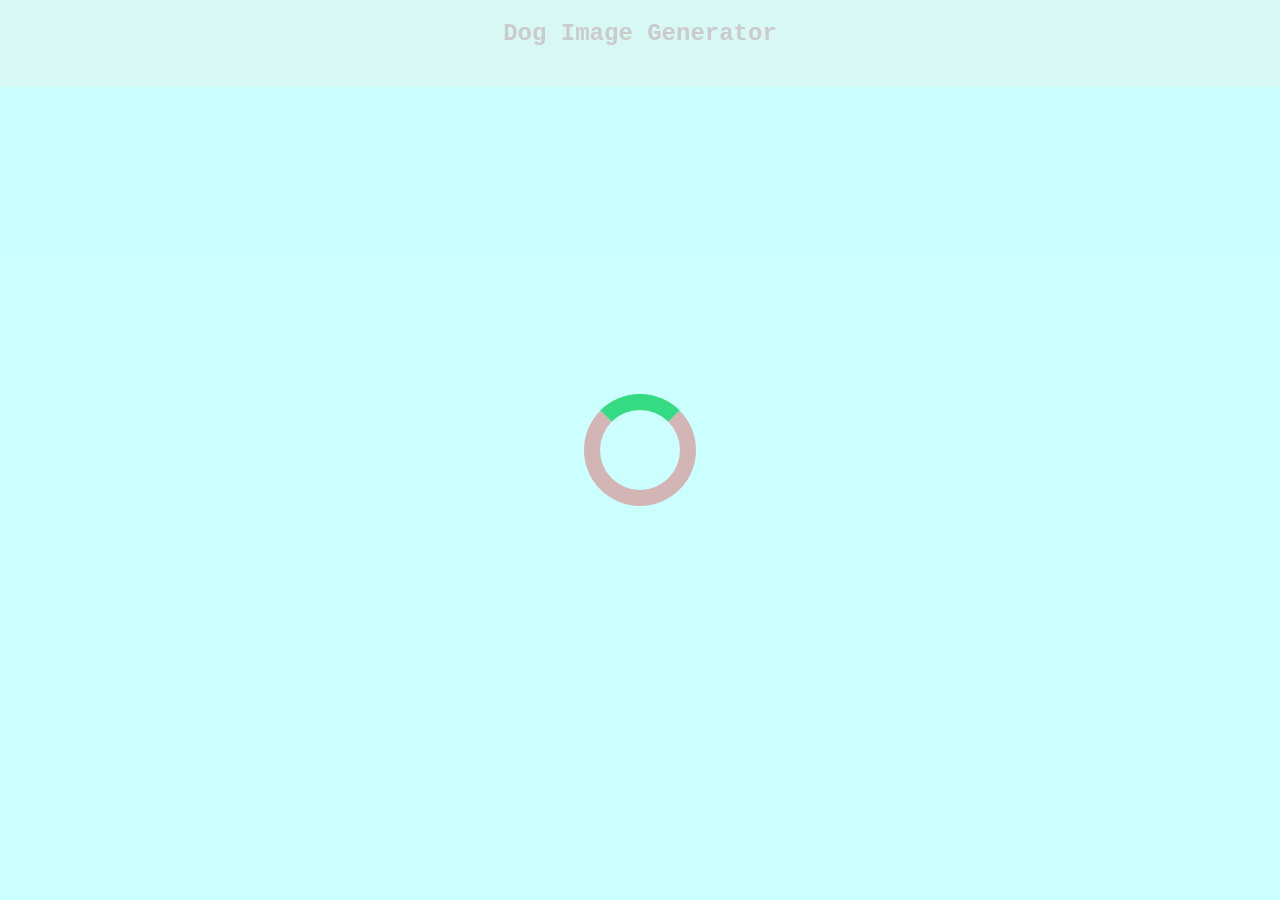
<file: Fetch_promises_Async await/index.html>
<!DOCTYPE html>
<html lang="en">

<head>
    <meta charset="UTF-8">
    <meta http-equiv="X-UA-Compatible" content="IE=edge">
    <meta name="viewport" content="width=device-width, initial-scale=1.0">
    <link rel="stylesheet" href="style.css">
    <title>Document</title>
</head>

<body>
    <div id="center">
        <div id="loader-center">
            <div id="loader"></div>
        </div>
    </div>
    <div class="container">
        <div class="head">
            <h2>Dog Image Generator</h2>
            <div id="breed"></div>
        </div>
        <div class="slides" id="imageSlides"></div>
    </div>
    <script src="script.js"></script>
</body>

</html>
</file>
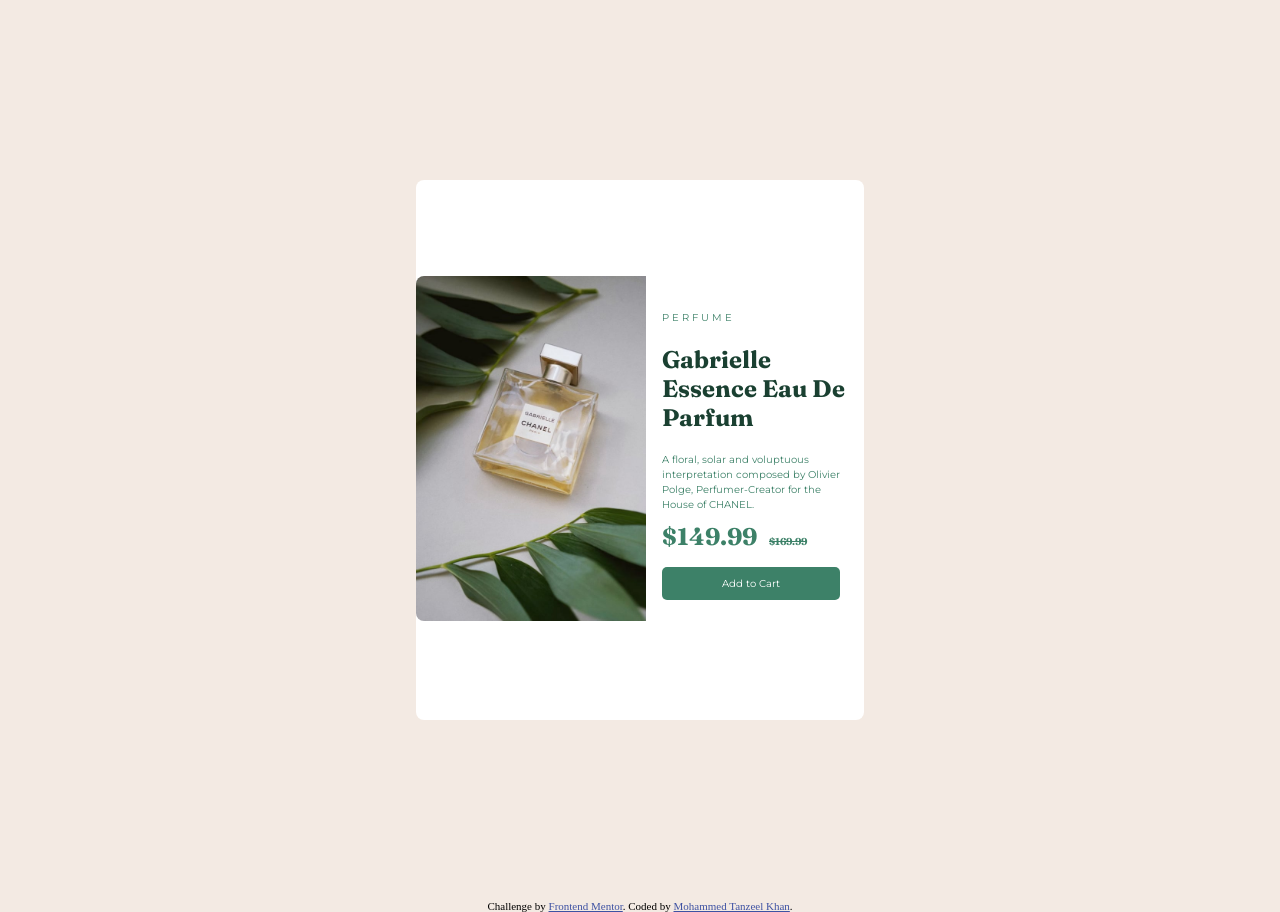
<file: FM - product-preview-card/index.html>
<!DOCTYPE html>
<html lang="en">

<head>
  <meta charset="UTF-8">
  <meta name="viewport" content="width=device-width, initial-scale=1.0">
  <link rel="icon" type="image/png" sizes="32x32" href="./images/favicon-32x32.png">
  <link rel="stylesheet" href="style.css">
  <title>Frontend Mentor | Product preview card component</title>
</head>

<body>
  <div class="container">
    <div class="row">
      <div class="img">
        <img src="./images/image-product-desktop.jpg" width="230" alt="perfume">
      </div>
      <div class="col">
        <p>P E R F U M E</p>
        <h2>Gabrielle Essence Eau De Parfum</h2>
        <p>A floral, solar and voluptuous interpretation composed by Olivier Polge,
          Perfumer-Creator for the House of CHANEL.</p>
        <div class="price">
          <h1>$149.99</h1>
          <h3>$169.99</h3>
        </div>
        <button id="btn">Add to Cart</button>
      </div>
    </div>
  </div>
  <div class="attribution">
    Challenge by <a href="https://www.frontendmentor.io?ref=challenge" target="_blank">Frontend Mentor</a>.
    Coded by <a href="#">Mohammed Tanzeel Khan</a>.
  </div>
</body>

</html>
</file>
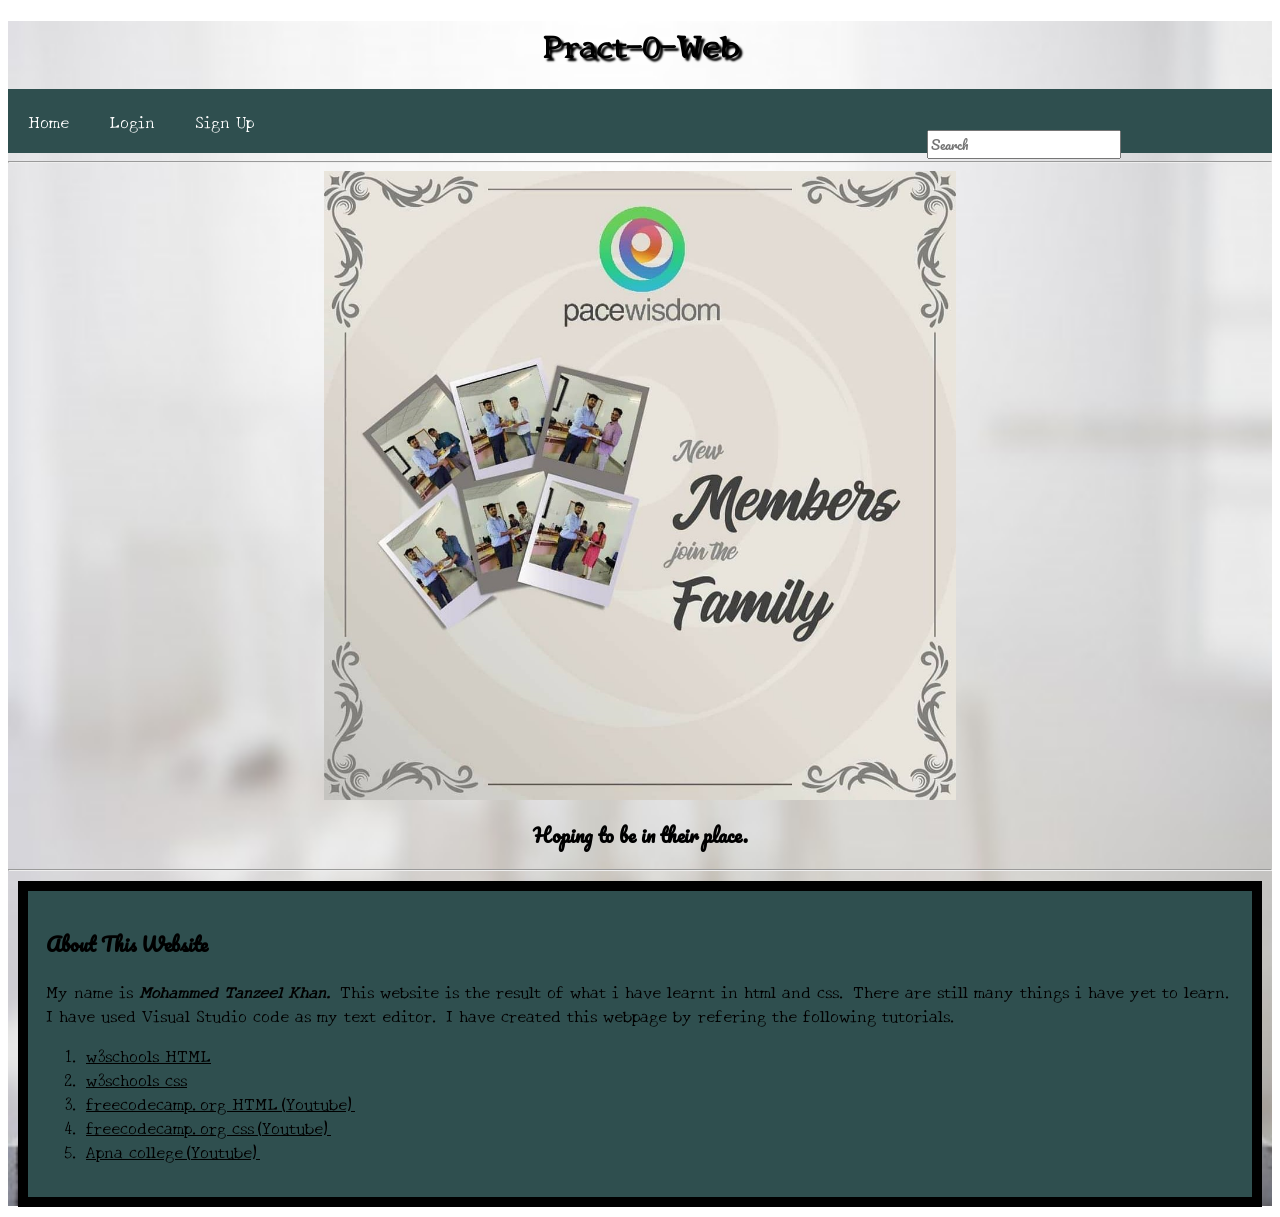
<file: html_css/index.html>
<!DOCTYPE html>
<html lang="en">
<head>
	<link rel="stylesheet" type="text/css" href="style.css">
	<meta charset="UTF-8">
	<meta name="viewport" content="width=device-width, initial-scale=1.0">
	<link rel="preconnect" href="https://fonts.gstatic.com">
	<link href="https://fonts.googleapis.com/css2?family=Pacifico&display=swap" rel="stylesheet">
	<link rel="preconnect" href="https://fonts.gstatic.com">
	<link href="https://fonts.googleapis.com/css2?family=New+Tegomin&display=swap" rel="stylesheet">
	<title>My First Assignment</title>
</head>
<body>
	<div style="background-image: url('img.jpg'); background-repeat: no-repeat; background-size: 100%100%;">
	<style>h3,p,input{
			font-family: 'Pacifico';
		}
		h1{
			font-family: New Tegomin; 
			text-shadow: 3px 3px 2px black;
		}
		#parah,a{
			font-family: New Tegomin;
			color:black;
		}
	</style>
	<header>
		<h1 >Pract-O-Web</h1>
	</header>
	<nav>
		<a href="#">Home</a>
		<a href="#">Login</a>
		<a href="#">Sign Up</a>
		
	</nav>
	<hr/>
	<div class="search_box">
		<input class="search_txt" type="text" placeholder="Search">
		<a class="seach_button" href="#"></a>
	</div>
	<style>
		h1{
			text-align: center;
		}
		img {
			display: block;
    		margin-left: auto;
    		margin-right: auto;
    		width: 50%;
  			}
		a:hover{
    		color:darkorange;
    		text-decoration: none;
			}	  
		input:hover{
    		color:darkorange;
    		text-decoration: none;
			}
		#parah{
				padding: 18px;
				border: 10px solid black;
				margin: 10px;
				background-color: darkslategray;
			}
		
	</style>
	<img src = "img2.jpeg" width="400px" height=auto alt = "Hoping to be in their place."/>
	<h3 style="text-align: center;">Hoping to be in their place.</h3>
	<hr/>
	<div id="parah"><h3>About This Website</h3>
		My name is <b><i>Mohammed Tanzeel Khan.</i></b>  
		This website is the result of what i have learnt in html and css.
		There are still many things i have yet to learn.
		I have used Visual Studio code as my text editor.
		I have created this webpage by refering the following tutorials.
		
		<ol> 
			<li><a href = "https://www.w3schools.com/html/"target='_blank'>w3schools HTML</a></li>
			<li><a href = "https://www.w3schools.com/css/default.asp"target='_blank'>w3schools css</a></li>
			<li><a href = "https://www.youtube.com/watch?v=pQN-pnXPaVg"target='_blank'>freecodecamp.org HTML(Youtube)</a></li>
			<li><a href = "https://www.youtube.com/watch?v=1Rs2ND1ryYc"target='_blank'>freecodecamp.org css(Youtube)</a></li>
			<li><a href = "https://www.youtube.com/watch?v=l1EssrLxt7E&list=PLfqMhTWNBTe3H6c9OGXb5_6wcc1Mca52n"target='_blank'>Apna college(Youtube)</a></li>
		</ol>
	</div>
</body>
</html>
</file>
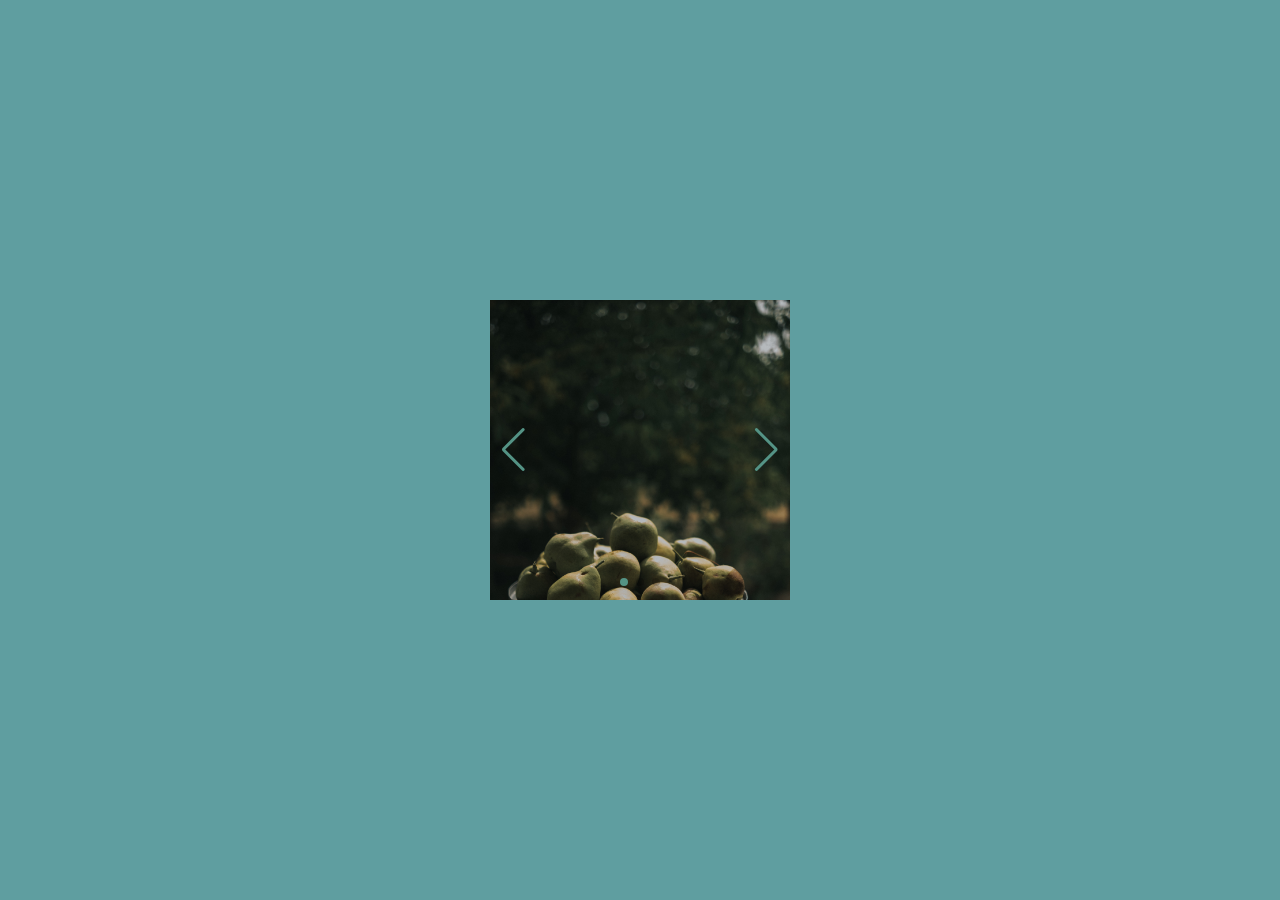
<file: Image_Slider/index.html>
<!DOCTYPE html>
<html lang="en">

<head>
    <meta charset="UTF-8">
    <meta http-equiv="X-UA-Compatible" content="IE=edge">
    <meta name="viewport" content="width=device-width, initial-scale=1.0">
    <link rel="stylesheet" href="style.css">
    <link rel="shortcut icon" href="./Images/favicon/favicon.png" type="image/x-icon">
    <link rel="stylesheet" href="https://cdn.jsdelivr.net/npm/swiper@8/swiper-bundle.min.css" />
    <title>Image Slider</title>
</head>

<body>
    <div class="container">
        <div class="swiper">
            <div class="swiper-wrapper">
                <div class="swiper-slide"><img src="./Images/Slider_images/1.jpg" alt="" width="300"></div>
                <div class="swiper-slide"><img src="./Images/Slider_images/2.jpg" alt="" width="300"></div>
                <div class="swiper-slide"><img src="./Images/Slider_images/3.jpg" alt="" width="300"></div>
            </div>
            <div class="swiper-pagination"></div>
            <div class="swiper-button-prev"></div>
            <div class="swiper-button-next"></div>
            <!-- <div class="swiper-scrollbar"></div> -->
        </div>
    </div>
    <script src="https://cdn.jsdelivr.net/npm/swiper@8/swiper-bundle.min.js"></script>
    <script>
        const swiper = new Swiper('.swiper', {
            // direction: 'vertical',
            autoplay: {
                delay: 2000,
                disableOnInteraction: false
            },
            loop: true,
            pagination: {
                el: '.swiper-pagination',
                clickable: true,
            },
            navigation: {
                nextEl: '.swiper-button-next',
                prevEl: '.swiper-button-prev',
            },
            // scrollbar: {
            //     el: '.swiper-scrollbar',
            // },
        });
    </script>
</body>

</html>
</file>
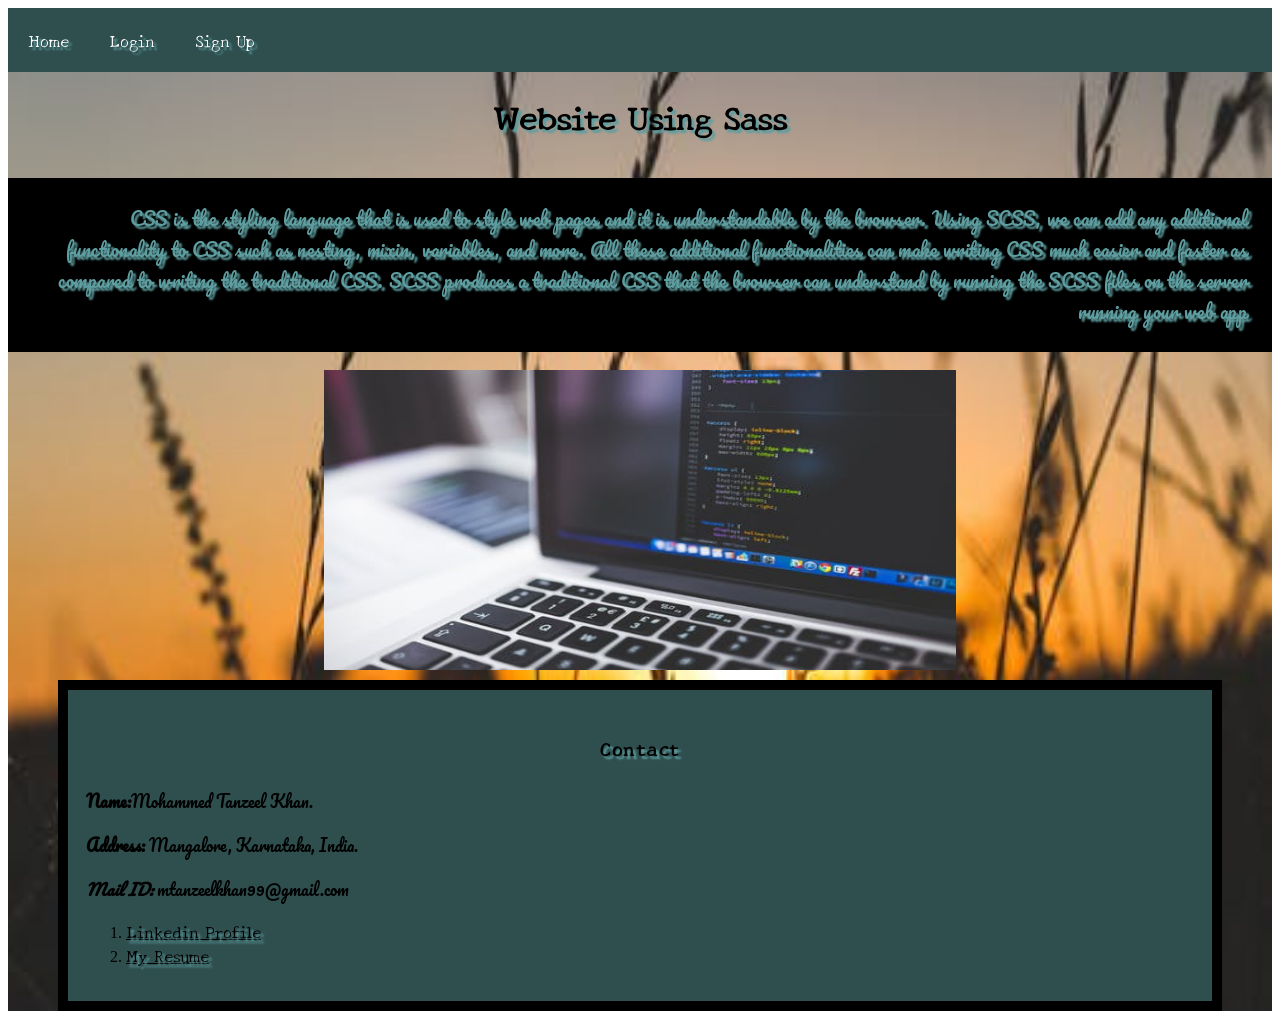
<file: sass/index.html>
<!DOCTYPE html>
<html lang="en">
<head>
	<link rel="stylesheet" type="text/css" href="style.css">
	<meta charset="UTF-8">
	<meta name="viewport" content="width=device-width, initial-scale=1.0">
	<link rel="preconnect" href="https://fonts.gstatic.com">
	<link href="https://fonts.googleapis.com/css2?family=Pacifico&display=swap" rel="stylesheet">
	<link rel="preconnect" href="https://fonts.gstatic.com">
	<link href="https://fonts.googleapis.com/css2?family=New+Tegomin&display=swap" rel="stylesheet">
	<title>My First Assignment</title>
</head>
<body>
	<div style="background-image: url('img.jpeg'); background-repeat: no-repeat; background-size: 100%100%;">
	<header>
        <nav>
            <a href="#">Home</a>
            <a href="#">Login</a>
            <a href="#">Sign Up</a>
        </nav>
	</header>
	
    <h1>Website Using Sass</h1>
    <section class="about py-5">
        <div class ="row align-items-center container my-5 mx-auto">
          <div class = "text col-lg-6 col-md-6 col-12 w-50 pt-5 pb-5">
            <p class="txt" style="text-align:right">CSS is the styling language that is used to style web pages and it is understandable by the browser. Using SCSS, we can add any additional functionality to CSS such as nesting, mixin, variables, and more. All these additional functionalities can make writing CSS much easier and faster as compared to writing the traditional CSS. SCSS produces a traditional CSS that the browser can understand by running the SCSS files on the server running your web app</p>
          </div>
          <div class = "img col-lg-6 col-md-6 col-12 w-50 pt-5 pb-5">
            <img width="300" height="300" class="img-fluid" src="img1.jpeg">
          </div>
        </div>
        </section>
   
    


	<section class="contact" id="contact">
        <div id="parah"><h4 class="con">Contact</h4>
            <p><b><i></i>Name:</i></b>Mohammed Tanzeel Khan.</p>  
            <p><b><i></i>Address:</i></b> Mangalore, Karnataka, India.</p>
            <p><b><i>Mail ID:</i></b> mtanzeelkhan99@gmail.com</p>
            <ol>
                 <li><a href = "https://www.linkedin.com/in/mohammed-tanzeel-khan-891790197/"target='_blank'>Linkedin Profile</a></li>
                <li><a href = "https://drive.google.com/file/d/13EYaK_QjzShDxOp6W7W9CkhdliSTVfvn/view?usp=sharing"target='_blank'>My Resume</a></li>
              </ol>
            </div>
          </section>
	</div>
</body>
</html>
</file>
<file: Fetch_promises_Async await/style.css>
body {
    margin: 0;
    font-family: 'Courier New', Courier, monospace;
}

.container {
    width: 100 vw;
    height: 100vh;
    display: flex;
    flex-direction: column;
}

.slides {
    flex: 1;
    background-color: aqua;
}

.head {
    text-align: center;
    padding-bottom: 20px;
    background: turquoise;
}

.slides {
    flex: 1;
    background-color: aqua;
    position: relative;
}

.slide {
    position: absolute;
    top: 0;
    bottom: 0;
    right: 0;
    left: 0;
    background-repeat: no-repeat;
    background-size: contain;
    background-position: center center;
}

#dropDown {
    padding-top: 8px;
    padding-bottom: 8px;
    font-family: 'Courier New', Courier, monospace;
    font-weight: 600;
    text-transform: uppercase;
    text-align: center;
    border: 2px solid black;
    border-radius: 8px;
}

#loader-center {
    display: flex;
    position: absolute;
    width: 100%;
    height: 100vh;
    justify-content: center;
    align-items: center;
}

#loader {
    border: 16px solid #e400004a;
    border-top: 16px solid #34db82;
    border-radius: 50%;
    width: 80px;
    height: 80px;
    animation: spin 2s linear infinite;
    z-index: 10;
}

@keyframes spin {
    0% {
        transform: rotate(0deg);
    }

    100% {
        transform: rotate(360deg);
    }
}
</file>
<file: FM - product-preview-card/style.css>
@import url('https://fonts.googleapis.com/css2?family=Montserrat:wght@500&display=swap');
@import url('https://fonts.googleapis.com/css2?family=Fraunces:opsz,wght@9..144,700&display=swap');
body{
    margin: 0;
    padding: 0;
    box-sizing: border-box;
    overflow: hidden;
    background-color: rgb(243, 234, 227);
}
.attribution {
    font-size: 11px;
    text-align: center;
  }

  .attribution a {
    color: hsl(228, 45%, 44%);
  }

  .container{
    display: flex;
    flex-direction: row;
    width:100vw;
    height: 100vh;
    justify-content: center;
    align-items: center;
  }
  .row{
    display: flex;
    width:35%;
    height: 60%;
    justify-content: center;
    align-items: center;
    border-radius: 8px;
    background-color: white;
  }

  .col{
    padding: 1rem 1rem;
  }

  h1,h2,h3{
    font-family: 'Fraunces', serif;
  }

  h2{
    color: rgb(26, 64, 49);
  }

  h1{
    display: inline;
    font-size:x-large;
  }
  p{
    font-family: 'Montserrat', sans-serif;
    font-size: 10px;
    line-height: 1.5;
  }

  h1,h3,p{
    color: rgb(61, 129, 104);
  }

  h3{
    text-decoration: line-through;
    display: inline;
    font-size: 10px;
    margin-left: 0.5rem;
  }

  .price{
    padding-bottom: 1rem;
  }

  #btn{
    background-color: rgb(61, 129, 104);
    border: none;
    border-radius: 5px;
    padding:1em 6em;
    display: block;
    color: white;
    font-family: 'Montserrat', sans-serif;
    font-size: 10px;
  }


  img{
    border-top-left-radius: 8px;
    border-bottom-left-radius: 8px;
    object-fit: contain;
  }


  #btn:hover{
    background-color: rgb(26, 64, 49);
    cursor: pointer;
  }
</file>
<file: html_css/style.css>
nav a{
    text-decoration: none;
    color: white;
    text-align: center;
    padding: 20px;
    float: left;
}
nav{
    background-color: darkslategray;
    overflow: hidden;
}
.search_box{
    position: absolute;
    top: 10%;
    left: 80%;
    transform: translate(-50%,50%);
    height: 40px;
    border-radius: 40px;
    padding: 10px;
}
</file>
<file: Image_Slider/style.css>
* {
    margin: 0;
    padding: 0;
    box-sizing: border-box;
}

.container {
    width: 100%;
    height: 100vh;
    background: cadetblue;
    display: flex;
    justify-content: center;
    align-items: center;
}

.swiper {
    width: 300px;
    height: 300px;
}

.swiper-button-prev,.swiper-button-next{
    color: #549385 !important;
}

.swiper-pagination-bullet-active{
    background: #549385 !important;
}
</file>
<file: sass/style.css>
h3, p, input {
  font-family: 'Pacifico';
}

h1, .con, a {
  font-family: 'New Tegomin';
  text-shadow: 3px 3px 2px cadetblue;
}

.con, a {
  color: black;
  text-align: left;
}

nav a {
  text-decoration: none;
  color: white;
  text-align: center;
  padding: 20px;
  float: left;
}

.responsive {
  width: 100%;
  height: auto;
}

h1, .con, a {
  text-align: center;
}

img {
  display: block;
  margin-left: auto;
  margin-right: auto;
  width: 50%;
}

a:hover, input:hover {
  color: darkorange;
  text-decoration: none;
}

#parah {
  padding: 18px;
  border: 10px solid black;
  margin: 10px;
  background-color: darkslategray;
}

nav {
  background-color: darkslategray;
  overflow: hidden;
}

.contact {
  padding-right: 40px;
  padding-left: 40px;
}

#parah h4 {
  color: black;
  text-align: center;
  font-weight: 700;
  font-size: larger;
  letter-spacing: 1.5px;
}

.about .text {
  display: -webkit-box;
  display: -ms-flexbox;
  display: flex;
  -webkit-box-orient: vertical;
  -webkit-box-direction: normal;
      -ms-flex-direction: column;
          flex-direction: column;
  -webkit-box-pack: start;
      -ms-flex-pack: start;
          justify-content: flex-start;
  -webkit-box-align: start;
      -ms-flex-align: start;
          align-items: flex-start;
  margin: auto;
  text-shadow: 3px 3px 2px cadetblue;
}

.about .text p {
  color: cadetblue;
  font-weight: 400;
  font-size: 1.1rem;
  padding: 25px;
  letter-spacing: 0.5px;
}

.txt {
  background-color: black;
}
/*# sourceMappingURL=style.css.map */
</file>
